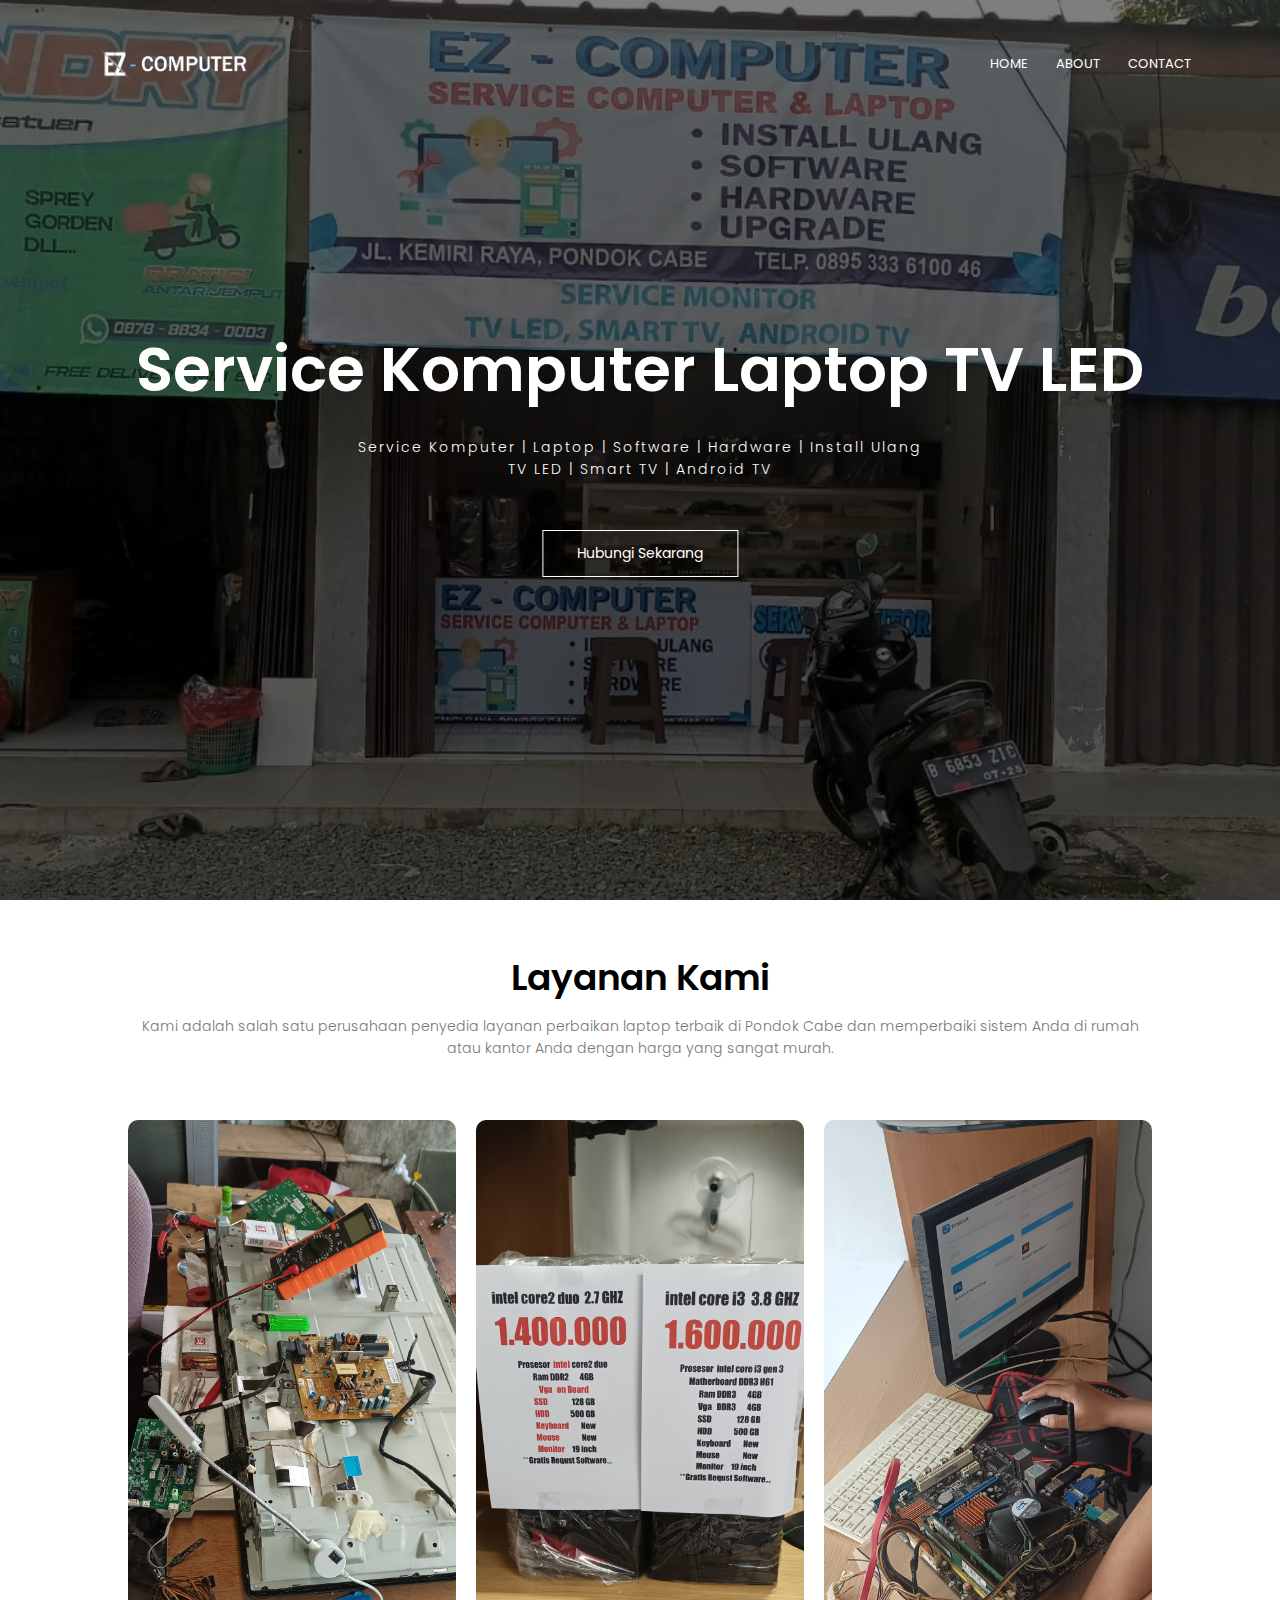
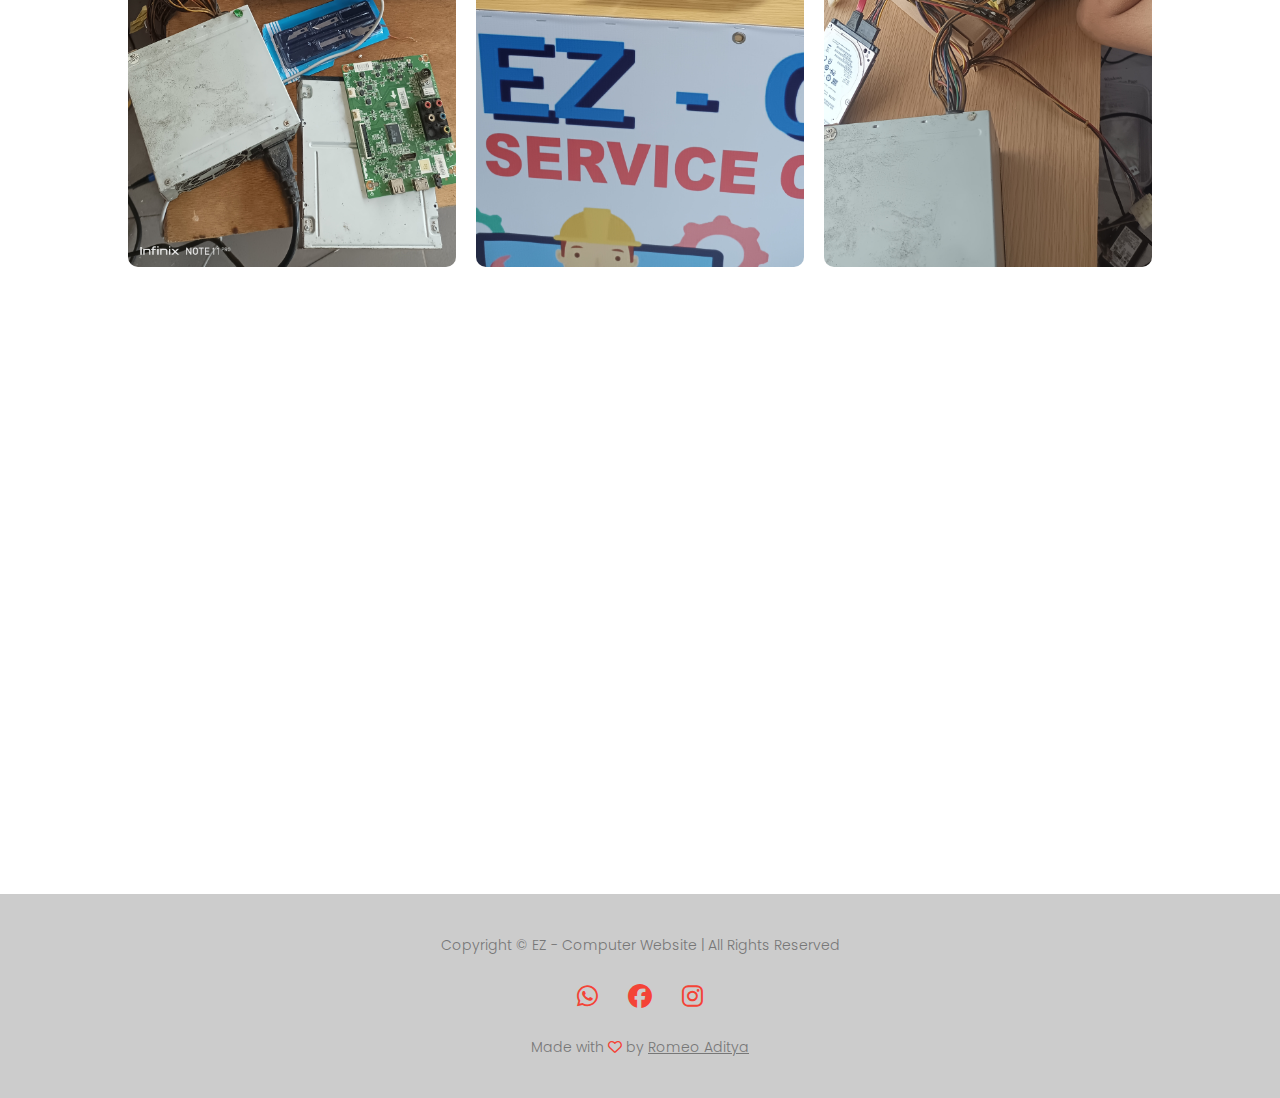
<file: index.html>
<!DOCTYPE html>
<html lang="en">
<head>
    <meta charset="UTF-8">
    <meta name="viewport" content="width=device-width, initial-scale=1.0">
    <title>EZ - Computer</title>
    <link rel="stylesheet" href="style.css">
    <!-- Fonts -->
    <link rel="preconnect" href="https://fonts.googleapis.com">
    <link rel="preconnect" href="https://fonts.gstatic.com" crossorigin>
    <link href="https://fonts.googleapis.com/css2?family=Poppins:wght@100;200;300;400;600;700&display=swap" rel="stylesheet">
    <!-- Font Awesome -->
    <link rel="stylesheet" href="https://cdnjs.cloudflare.com/ajax/libs/font-awesome/6.4.0/css/all.min.css">
</head>
<body>
    <section class="header">
        <nav>
            <img src="sample-img/logo2.png">
            <div class="nav-links" id="navLinks">
                <i class="fa fa-regular fa-circle-xmark" onclick="hideMenu();"></i>
                <ul>
                    <li><a href="index.html">HOME</a></li>
                    <li><a href="about.html">ABOUT</a></li>
                    <li><a href="contact.html">CONTACT</a></li>
                </ul>
            </div>
            <i class="fa fa-solid fa-bars" onclick="showMenu();"></i>
        </nav>

        <div class="text-box">
            <h1>Service Komputer Laptop TV LED</h1>
            <p>Service Komputer | Laptop | Software | Hardware | Install Ulang <br>  TV LED | Smart TV | Android TV </p>
            <a href="https://wa.me/62895333610046?text=Hallo%2C%20EZ%20Computer" class="hero-btn">Hubungi Sekarang</a>
        </div>
    </section>

    <!-- Course -->
    <!-- <section class="course">
        <h1>Pelayanan Kami</h1>
        <p>Layanan Service dengan Harga terbaik.</p>

        <div class="row">
            <div class="course-col">
                <h3>Intermediate</h3>
                <p>Lorem ipsum dolor sit amet consectetur adipisicing elit. Ipsam vero ad dignissimos placeat. Quas atque omnis qui reiciendis quibusdam fuga assumenda nostrum cum, inventore fugit officiis iste ducimus ullam quidem.</p>
            </div>
            <div class="course-col">
                <h3>Degree</h3>
                <p>Lorem ipsum dolor sit amet consectetur adipisicing elit. Ipsam vero ad dignissimos placeat. Quas atque omnis qui reiciendis quibusdam fuga assumenda nostrum cum, inventore fugit officiis iste ducimus ullam quidem.</p>
            </div>
            <div class="course-col">
                <h3>Post Graduation</h3>
                <p>Lorem ipsum dolor sit amet consectetur adipisicing elit. Ipsam vero ad dignissimos placeat. Quas atque omnis qui reiciendis quibusdam fuga assumenda nostrum cum, inventore fugit officiis iste ducimus ullam quidem.</p>
            </div>
        </div>
    </section> -->

    <!-- Campus -->
    <section class="campus">
        <h1>Layanan Kami</h1>
        <p>Kami adalah salah satu perusahaan penyedia layanan perbaikan laptop terbaik di Pondok Cabe dan memperbaiki sistem Anda di rumah atau kantor Anda dengan harga yang sangat murah.</p>

        <div class="row">
            <div class="campus-col">
                <img src="sample-img/tv.jpg">
                <div class="layer">
                    <h3>TV LED</h3>
                </div>
            </div>
            <div class="campus-col">
                <img src="sample-img/cpu.jpg">
                <div class="layer">
                    <h3>Jual Komputer</h3>
                </div>
            </div>
            <div class="campus-col">
                <img src="sample-img/pc.jpg">
                <div class="layer">
                    <h3>CPU</h3>
                </div>
            </div>
        </div>
    </section>

<!-- Facilities -->

    <!-- <section class="facilities">
        <h1>Our Facilities</h1>
        <p>Lorem ipsum dolor sit amet consectetur adipisicing elit.</p>

        <div class="row">
            <div class="facilities-col">
                <img src="sample-img/library.png">
                <h3>World Class Library</h3>
                <p>Lorem ipsum dolor sit amet consectetur adipisicing elit. Dignissimos in nihil reiciendis nostrum iste deserunt impedit ad.</p>
            </div>
            <div class="facilities-col">
                <img src="sample-img/cafeteria.png">
                <h3>Tasty and Healthy Food</h3>
                <p>Lorem ipsum dolor sit amet consectetur adipisicing elit. Dignissimos in nihil reiciendis nostrum iste deserunt impedit ad.</p>
            </div>
            <div class="facilities-col">
                <img src="sample-img/basketball.png">
                <h3>Largest Play Ground</h3>
                <p>Lorem ipsum dolor sit amet consectetur adipisicing elit. Dignissimos in nihil reiciendis nostrum iste deserunt impedit ad.</p>
            </div>
        </div>
    </section> -->

    <!-- Call To Action -->
    <section class="cta">
        <h1>Service Komputer Laptop Software Hardware Install Ulang TV LED Smart TV dan Android TV anda </h1>
        <a href="contact.html" class="hero-btn">HUBUNGI KAMI</a>
    </section>


    <!-- Footer -->
    <section class="footer">
        <p>Copyright © EZ - Computer Website | All Rights Reserved</p>

        <div class="icons">
            <a href="https://wa.me/62895333610046?text=Hallo%2C%20EZ%20Computer"><i class="fa fa-brands fa-whatsapp"></i></a>
            <a href="https://www.facebook.com/profile.php?id=100093645186313&mibextid=ZbWKwL"><i class="fa fa-brands fa-facebook"></i></a>
            <a href="https://instagram.com/romeoadity_"><i class="fa fa-brands fa-instagram"></i></a>
        </div>
        <p>Made with <i class="fa fa-regular fa-heart"></i> by <a href="https://instagram.com/romeoadity_">Romeo Aditya</a></p>
    </section>











<script>
    var navLink = document.getElementById("navLinks");
    
    function showMenu(){
        navLinks.style.right = "0";
    }
    function hideMenu(){
        navLinks.style.right = "-200px";
    }
</script>


</body>
</html>
</file>
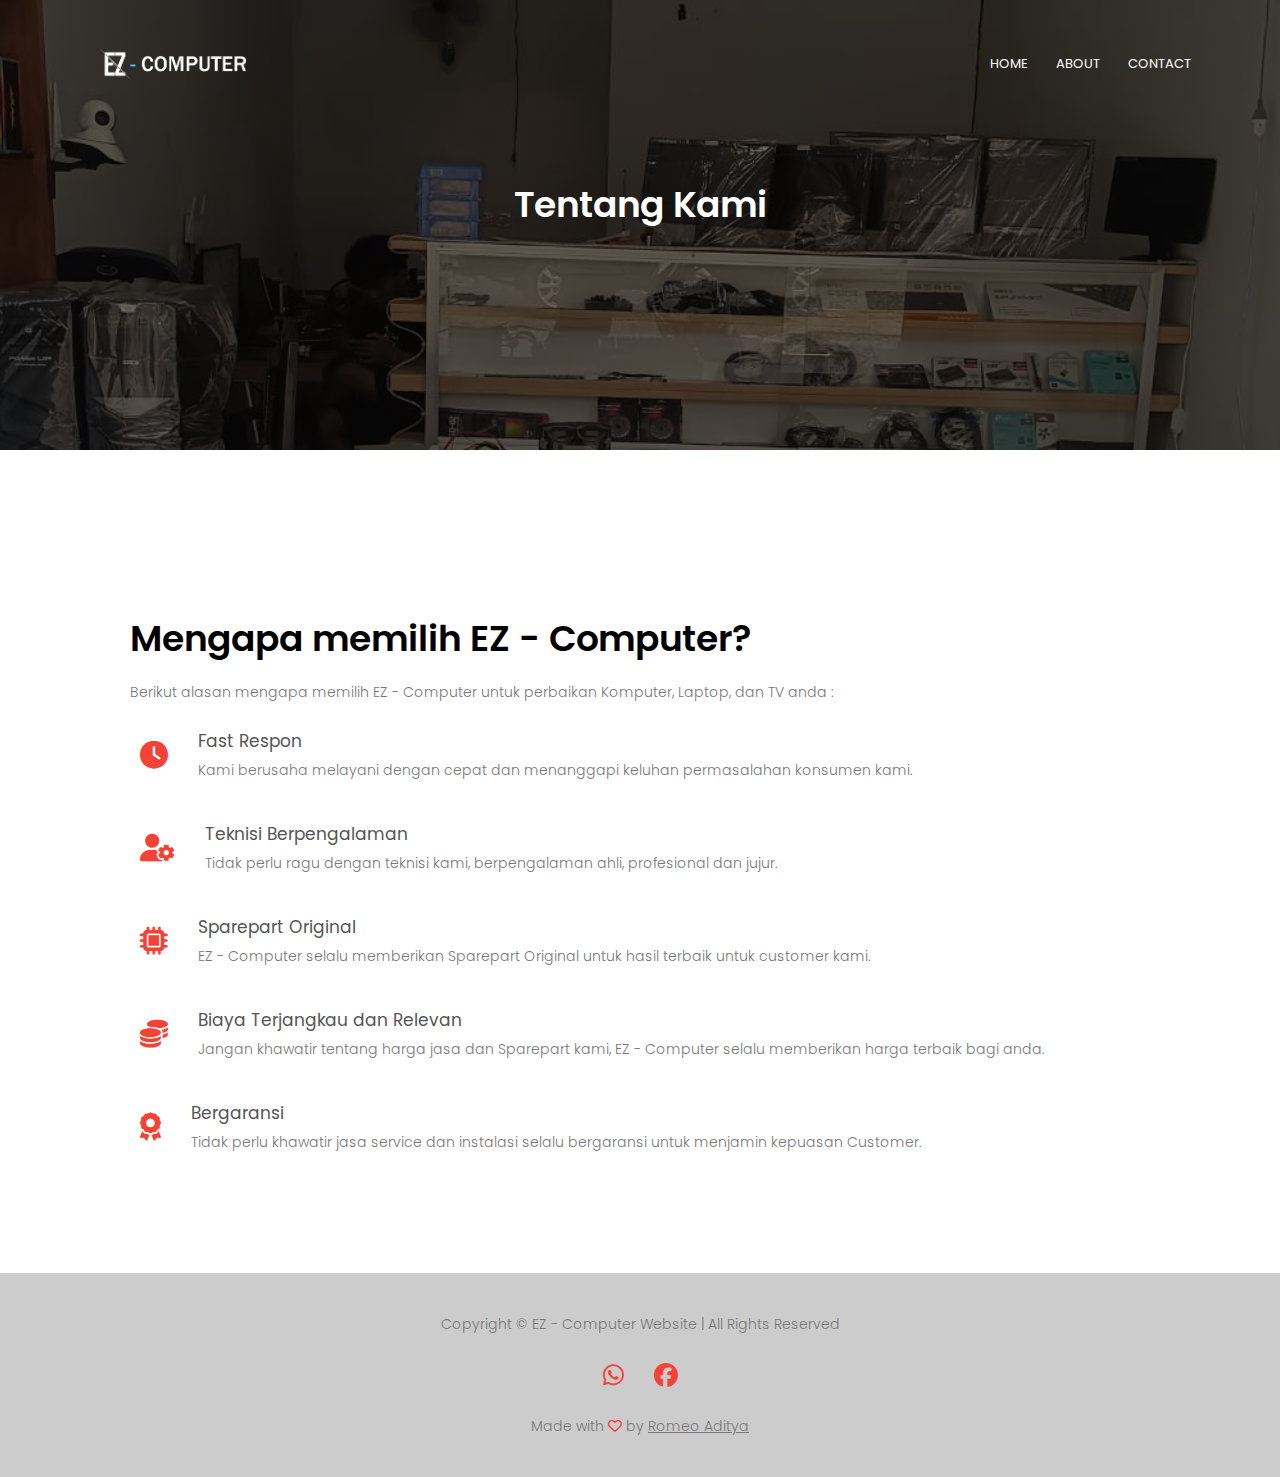
<file: about.html>
<!DOCTYPE html>
<html lang="en">
<head>
    <meta charset="UTF-8">
    <meta name="viewport" content="width=device-width, initial-scale=1.0">
    <title>EZ - Computer</title>
    <link rel="stylesheet" href="style.css">
    <!-- Fonts -->
    <link rel="preconnect" href="https://fonts.googleapis.com">
    <link rel="preconnect" href="https://fonts.gstatic.com" crossorigin>
    <link href="https://fonts.googleapis.com/css2?family=Poppins:wght@100;200;300;400;600;700&display=swap" rel="stylesheet">
    <!-- Font Awesome -->
    <link rel="stylesheet" href="https://cdnjs.cloudflare.com/ajax/libs/font-awesome/6.4.0/css/all.min.css">
</head>
<body>
    <section class="sub-header">
        <nav>
            <img src="sample-img/logo2.png">
            <div class="nav-links" id="navLinks">
                <i class="fa fa-regular fa-circle-xmark" onclick="hideMenu();"></i>
                <ul>
                    <li><a href="index.html">HOME</a></li>
                    <li><a href="about.html">ABOUT</a></li>
                    <li><a href="contact.html">CONTACT</a></li>
                </ul>
            </div>
            <i class="fa fa-solid fa-bars" onclick="showMenu();"></i>
        </nav>
        <h1>Tentang Kami</h1>
    </section>


    <!-- about us content -->

    <section class="about-us">
        <div class="row">
            <div class="about-col">
                <h1>Mengapa memilih EZ - Computer?</h1>
                <p>Berikut alasan mengapa memilih EZ - Computer untuk perbaikan Komputer, Laptop, dan TV anda :</p>
                <div>
                    <i class="fa fa-solid fa-clock"></i>
                    <span>
                        <h5>Fast Respon</h5>
                        <p>Kami berusaha melayani dengan cepat dan menanggapi keluhan permasalahan konsumen kami.</p>
                    </span>
                </div>
                <div>
                    <i class="fa fa-solid fa-user-gear"></i>
                    <span>
                        <h5>Teknisi Berpengalaman</h5>
                        <p>Tidak perlu ragu dengan teknisi kami, berpengalaman ahli, profesional dan jujur.</p>
                    </span>
                </div>
                <div>
                    <i class="fa fa-solid fa-microchip"></i>
                    <span>
                        <h5>Sparepart Original</h5>
                        <p>EZ - Computer selalu memberikan Sparepart Original untuk hasil terbaik untuk customer kami.</p>
                    </span>
                </div>
                <div>
                    <i class="fa fa-solid fa-coins"></i>
                    <span>
                        <h5>Biaya Terjangkau dan Relevan</h5>
                        <p>Jangan khawatir tentang harga jasa dan Sparepart kami, EZ - Computer selalu memberikan harga terbaik bagi anda.</p>
                    </span>
                </div>
                <div>
                    <i class="fa fa-solid fa-award"></i>
                    <span>
                        <h5>Bergaransi</h5>
                        <p>Tidak perlu khawatir jasa service dan instalasi selalu bergaransi untuk menjamin kepuasan Customer.</p>
                    </span>
                </div>
                
            </div>
        </div>
    </section>


    <!-- Footer -->
    <section class="footer">
        <p>Copyright © EZ - Computer Website | All Rights Reserved</p>

        <div class="icons">
            <a href="https://wa.me/62895333610046?text=Hallo%2C%20EZ%20Computer"><i class="fa fa-brands fa-whatsapp"></i></a>
            <a href="https://www.facebook.com/profile.php?id=100093645186313&mibextid=ZbWKwL"><i class="fa fa-brands fa-facebook"></i></a>
            <a href="https://instagram.com/romeoadity_><i class="fa fa-brands fa-instagram"></i></a>
        </div>
        <p>Made with <i class="fa fa-regular fa-heart"></i> by <a href="https://instagram.com/romeoadity_">Romeo Aditya</a></p>
    </section>











<script>
    var navLink = document.getElementById("navLinks");
    
    function showMenu(){
        navLinks.style.right = "0";
    }
    function hideMenu(){
        navLinks.style.right = "-200px";
    }
</script>


</body>
</html>
</file>
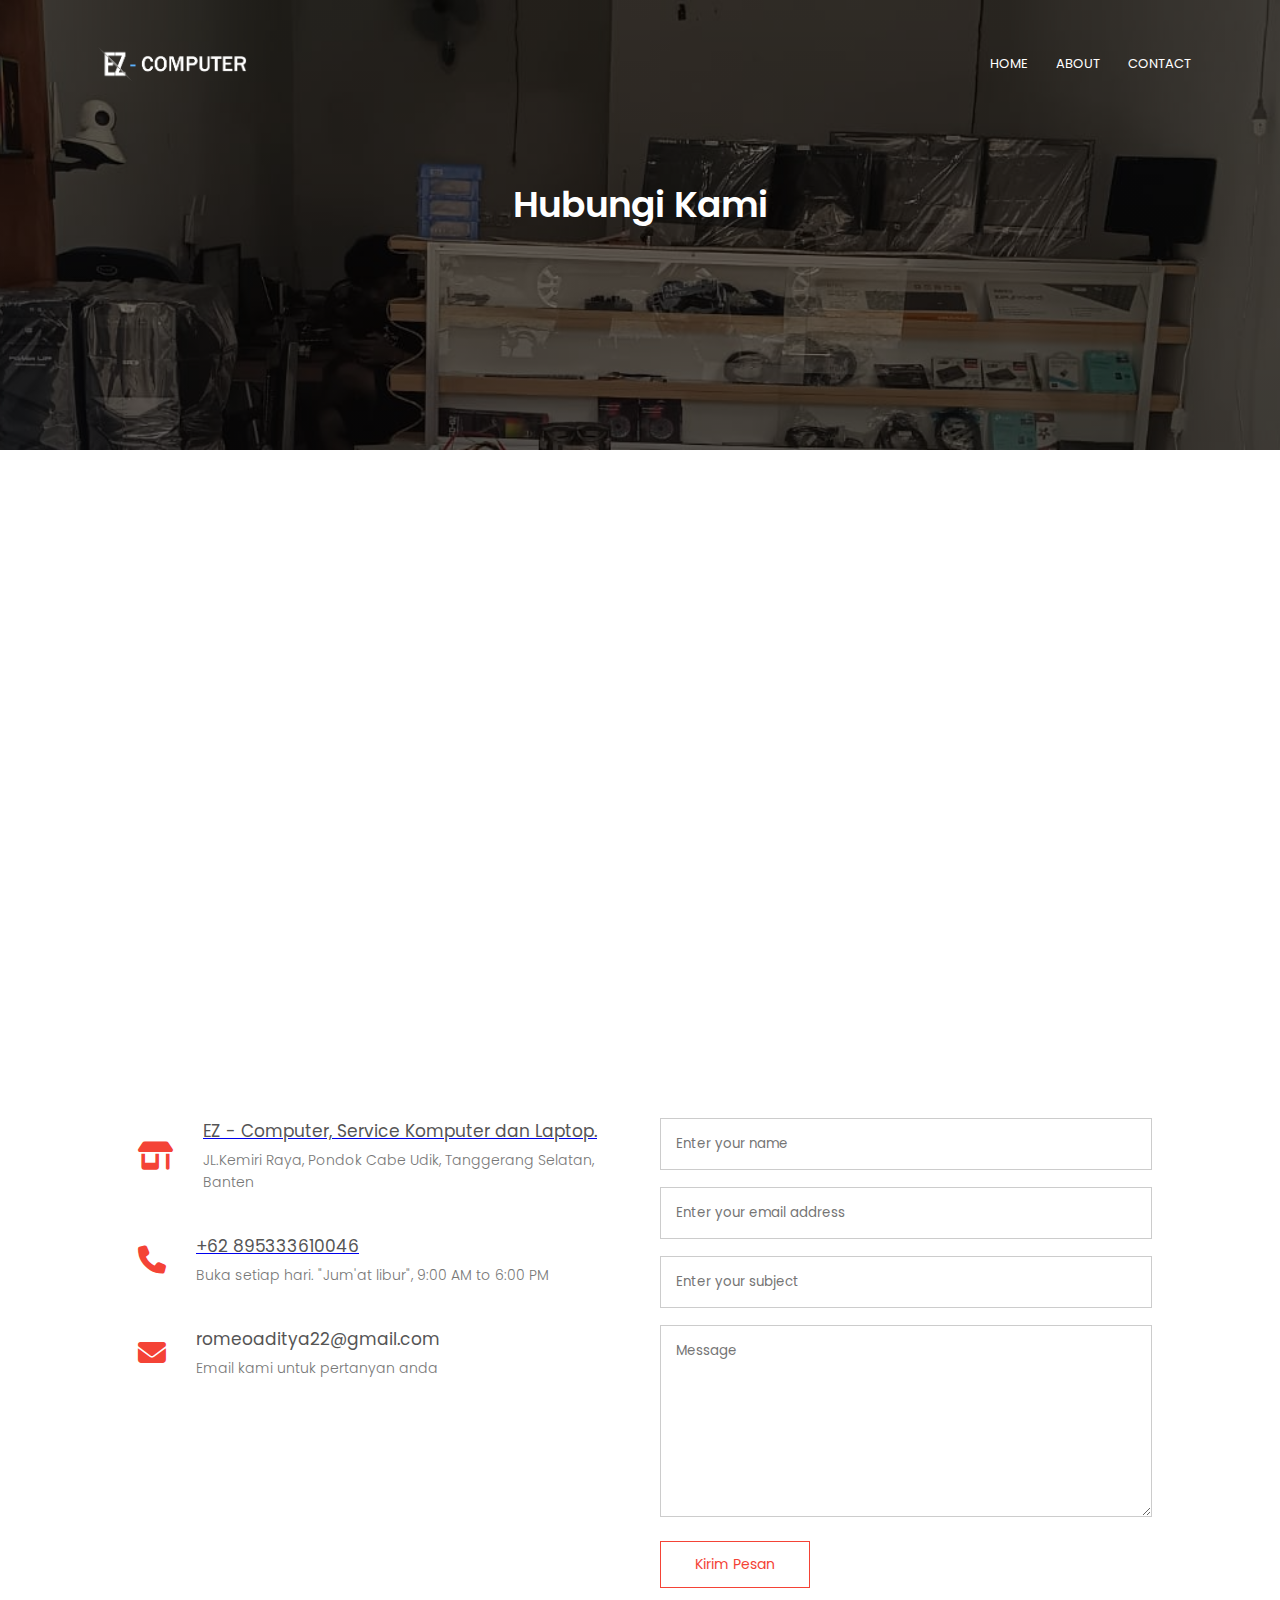
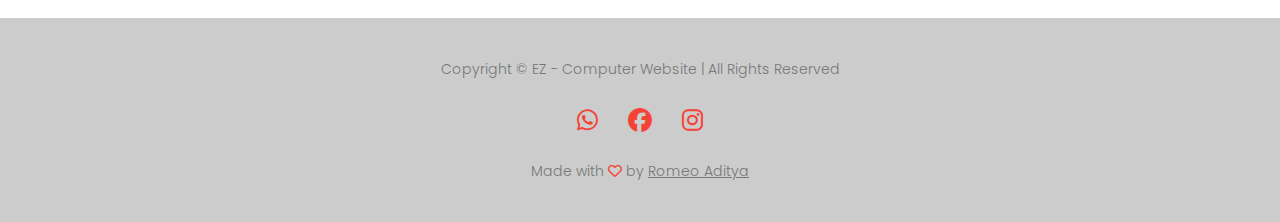
<file: contact.html>
<!DOCTYPE html>
<html lang="en">
<head>
    <meta charset="UTF-8">
    <meta name="viewport" content="width=device-width, initial-scale=1.0">
    <title>EZ - Computer</title>
    <link rel="stylesheet" href="style.css">
    <!-- Fonts -->
    <link rel="preconnect" href="https://fonts.googleapis.com">
    <link rel="preconnect" href="https://fonts.gstatic.com" crossorigin>
    <link href="https://fonts.googleapis.com/css2?family=Poppins:wght@100;200;300;400;600;700&display=swap" rel="stylesheet">
    <!-- Font Awesome -->
    <link rel="stylesheet" href="https://cdnjs.cloudflare.com/ajax/libs/font-awesome/6.4.0/css/all.min.css">
</head>
<body>
    <section class="sub-header">
        <nav>
            <img src="sample-img/logo2.png">
            <div class="nav-links" id="navLinks">
                <i class="fa fa-regular fa-circle-xmark" onclick="hideMenu();"></i>
                <ul>
                    <li><a href="index.html">HOME</a></li>
                    <li><a href="about.html">ABOUT</a></li>
                    <li><a href="contact.html">CONTACT</a></li>
                </ul>
            </div>
            <i class="fa fa-solid fa-bars" onclick="showMenu();"></i>
        </nav>
        <h1>Hubungi Kami</h1>
    </section>


    <!-- contact us -->

    <section class="location">
        <iframe src="https://www.google.com/maps/embed?pb=!1m18!1m12!1m3!1d3965.3486565735784!2d106.7576854!3d-6.3488824!2m3!1f0!2f0!3f0!3m2!1i1024!2i768!4f13.1!3m3!1m2!1s0x2e69ef9790728979%3A0x4ad391fdf499552!2sEz-%20computer!5e0!3m2!1sid!2sid!4v1686977729399!5m2!1sid!2sid" width="600" height="450" style="border:0;" allowfullscreen="" loading="lazy" referrerpolicy="no-referrer-when-downgrade"></iframe>
    </section>

    <section class="contact-us">
        <div class="row">
            <div class="contact-col">
                <div>
                    <i class="fa fa-solid fa-shop"></i>
                    <span>
                        <a href="https://goo.gl/maps/iWvy6mSP7Kh5hm8Q6"><h5>EZ - Computer, Service Komputer dan Laptop.</h5></a>
                        <p>JL.Kemiri Raya, Pondok Cabe Udik, Tanggerang Selatan, Banten</p>
                    </span>
                </div>
                <div>
                    <i class="fa fa-solid fa-phone"></i>
                    <span>
                        <a href="https://wa.me/62895333610046?text=Hallo%2C%20EZ%20Computer"><h5>+62 895333610046</h5></a>
                        <p>Buka setiap hari. "Jum'at libur", 9:00 AM to 6:00 PM</p>
                    </span>
                </div>
                <div>
                    <i class="fa fa-solid fa-envelope"></i>
                    <span>
                        <h5>romeoaditya22@gmail.com</h5>
                        <p>Email kami untuk pertanyan anda</p>
                    </span>
                </div>
            </div>
            <div class="contact-col">
                <form action="https://formsubmit.co/romeoaditya22@gmail.com" method="POST">
                    <input type="text" name="name" placeholder="Enter your name" required>
                    <input type="email" name="email" placeholder="Enter your email address" required>
                    <input type="text" name="subject" placeholder="Enter your subject" required>
                    <textarea rows="8" name="message" placeholder="Message" required></textarea>
                    <button type="submit" class="hero-btn red-btn">Kirim Pesan</button>
                </form>
            </div>
        </div>
    </section>







    <!-- Footer -->
    <section class="footer">
        <p>Copyright © EZ - Computer Website | All Rights Reserved</p>

        <div class="icons">
            <a href="https://wa.me/62895333610046?text=Hallo%2C%20EZ%20Computer"><i class="fa fa-brands fa-whatsapp"></i></a>
            <a href="https://www.facebook.com/profile.php?id=100093645186313&mibextid=ZbWKwL"><i class="fa fa-brands fa-facebook"></i></a>
            <a href="https://instagram.com/romeoadity_"><i class="fa fa-brands fa-instagram"></i></a>
        </div>
        <p>Made with <i class="fa fa-regular fa-heart"></i> by <a href="https://instagram.com/romeoadity_">Romeo Aditya</a></p>
    </section>





    <!-- Contact Form -->
    <!-- <script src="//cdnjs.cloudflare.com/ajax/libs/validate.js/0.13.1/validate.min.js"></script>
    <script>
        const constraints = {
            name: {
                presence: { allowEmpty: false }
            },
            email: {
                presence: { allowEmpty: false },
                email: true
            },
            subject: {
                presence: { allowEmpty: false }
            },
            message: {
                presence: { allowEmpty: false }
            }
        };
     
        const form = document.getElementById('contact-form');
     
        form.addEventListener('submit', function (event) {
          const formValues = {
              name: form.elements.name.value,
              email: form.elements.email.value,
              subject: form.elements.subject.value,
              message: form.elements.message.value
          };
     
          const errors = validate(formValues, constraints);
     
          if (errors) {
            event.preventDefault();
            const errorMessage = Object
                .values(errors)
                .map(function (fieldValues) { return fieldValues.join(', ')})
                .join("\n");
     
            alert(errorMessage);
          }
        }, false);
     </script> -->

<!-- End Contact form script -->

<script>
    var navLink = document.getElementById("navLinks");
    
    function showMenu(){
        navLinks.style.right = "0";
    }
    function hideMenu(){
        navLinks.style.right = "-200px";
    }
</script>


</body>
</html>
</file>
<file: style.css>
*{
    margin: 0;
    padding: 0;
    font-family: 'Poppins', sans-serif;
    box-sizing: border-box;
    background-attachment: fixed;
}

.header{
    min-height: 100vh;
    width: 100%;
    background-image: linear-gradient(rgba(0, 0, 0, 0.5), rgba(0, 0, 0, 0.6)), url(sample-img/bnr.jpeg);
    background-position: center;
    background-size: cover;
    position: relative;
}
nav{
    display: flex;
    padding: 2% 6%;
    justify-content: space-between;
    align-items: center;
}
nav img{
    width: 170px;
}
.nav-links{
    flex: 1;
    text-align: right;
    transition: 0.7s;
}
.nav-links ul li{
    list-style: none;
    display: inline-block;
    padding: 8px 12px;
    position: relative;
}
.nav-links ul li a{
    color: #fff;
    text-decoration: none;
    font-size: 13px;
}
.nav-links ul li::after{
    content: '';
    width: 0%;
    height: 2px;
    background: #f44336;
    display: block;
    margin: auto;
    transition: 0.5s;
}
.nav-links ul li:hover::after{
    width: 100%;
}
.text-box{
    width: 99%;
    color: #fff;
    position: absolute;
    top: 50%;
    left: 50%;
    transform: translate(-50%,-50%);
    text-align: center;
}
.text-box h1{
    font-size: 62px;
}
.text-box p{
    margin: 10px 0 40px;
    font-size: 14px;
    color: #fff;
    letter-spacing: 2px;
}
.hero-btn{
    display: inline-block;
    text-decoration: none;
    color: #fff;
    border: 1px solid #fff;
    padding: 12px 34px;
    font-size: 14px;
    background: transparent;
    position: relative;
    cursor: pointer;
}
.hero-btn:hover{
    border: 1px solid #f44336;
    background: #f44336;
    transition: 0.6s;
}
nav .fa{
    display: none;
}
@media(max-width: 700px){
    .text-box h1{
        font-size: 25px;
    }
    .nav-links ul li{
        display: block;
    }
    .nav-links{
        position: fixed;
        background: #f44336;
        height: 100vh;
        width: 200px;
        top: 0;
        right: -200px;
        text-align: left;
        z-index: 2;
    }
    nav .fa{
        display: block;
        color: #fff;
        margin: 10px;
        font-size: 22px;
        cursor: pointer;
    }
    .nav-links ul{
        padding: 30px;
    }
}

/* Course */
.course{
    width: 80%;
    margin: auto;
    text-align: center;
    padding-top: 100px;
}
h1{
    font-size: 36px;
    font-weight: 600;
}
p{
    color: #777;
    font-size: 14px;
    font-weight: 300;
    line-height: 22px;
    padding: 10px;
}
.row{
    margin-top: 5%;
    display: flex;
    justify-content: space-between;
}
.course-col{
    flex-basis: 31%;
    background: #fff3f3;
    border-radius: 10px;
    margin-bottom: 5%;
    padding: 20px 12px;
    box-sizing: border-box;
    transition: 0.5s;
}
h3{
    text-align: center;
    font-weight: 600;
    margin: 10px 0;
}
.course-col:hover{
    box-shadow: 0 0 20px 0px rgba(0,0,0,0.2);
}
@media (max-width: 700px){
    .row{
        flex-direction: column;
    }
}

.campus{
    width: 80%;
    margin: auto;
    text-align: center;
    padding-top: 50px;
}
.campus-col{
    flex-basis: 32%;
    border-radius: 10px;
    margin-bottom: 30px;
    position: relative;
    overflow: hidden;
}
.campus-col img{
    width: 100%;
    display: block;
}
.layer{
    background: transparent;
    height: 100%;
    width: 100%;
    position: absolute;
    top: 0;
    left: 0;
    transition: 0.5s;
}
.layer:hover{
    background: rgba(226,0,0,0.7);
}
.layer h3{
    width: 100%;
    font-weight: 500;
    color: #fff;
    font-size: 26px;
    bottom: 0;
    left: 50%;
    transform: translateX(-50%);
    position: absolute;
    opacity: 0;
    transition: 0.7s;
}
.layer:hover h3{
    bottom: 49%;
    opacity: 1;
}

/* Facilities */

.facilities{
    text-align: center;
    width: 80%;
    margin: auto;
    padding-top: 100px;
}
.facilities-col{
    flex-basis: 31%;
    border-radius: 10px;
    margin-bottom: 5%;
    text-align: left;
}
.facilities-col img{
    width: 100%;
    border-radius: 10px;
}
.facilities-col p{
    padding: 0;
}
.facilities-col h3{
    margin-top: 16px;
    margin-bottom: 15px;
    text-align: left;
}
/* call to action */
.cta{
    width: 80%;
    margin: 100px auto;
    background-image: linear-gradient(rgba(0,0,0,0.6), rgba(0,0,0,0.7)), url(sample-img/bnr2.jpg);
    background-position: center;
    background-size: cover;
    border-radius: 10px;
    text-align: center;
    padding: 100px 0;
}   
.cta h1{
    color: #fff;
    margin-bottom: 40px;
    padding: 0;
}
@media (max-width: 700px){
    .cta h1{
        font-size: 24px;
    }
}

.footer{
    width: 100%;
    background: #ccc;
    text-align: center;
    padding: 30px 0;
}
.footer h4{
    margin-bottom: 25px;
    margin-top: 20px;
    font-weight: 600;
}

.icons .fa{
    font-size: 24px;
    color: #f44336;
    margin: 0 13px;
    cursor: pointer;
    padding: 18px 0;
}
.fa-heart{
    color: #f44336;
}
.footer a{
    color: #777;
}
/* @media (max-width: 700px){
    .footer p{
        font-size: 15px;
    }
} */
.red-btn{
    border: 1px solid #f44336;
    background: transparent;
    color: #f44336;
}
.red-btn:hover{
    color: #fff;
}

.sub-header{
    height: 50vh;
    width: 100%;
    background-image: linear-gradient(rgba(0, 0, 0, 0.5), rgba(0, 0, 0, 0.6)), url(sample-img/bnr3.jpeg);
    background-position: center;
    background-size: cover;
    text-align: center;
    color: #fff;
}
.sub-header h1{
    margin-top: 50px;
}

/* About us page */

.about-us{
    width: 80%;
    margin: auto;
    padding-top: 80px;
    padding-bottom: 50px;
}
.about-col{
    padding: 30px 2px;
}
.about-col h1{
    padding-top: 0;
}
.about-col p{
    padding: 15px 0 25px;
}
.about-col div{
    display: flex;
    align-items: center;
    margin-bottom: 40px;
}
.about-col div .fa{
    font-size: 28px;
    color: #f44336;
    margin: 10px;
    margin-right: 30px;
}
.about-col div p{
    padding: 0;
}
.about-col div h5{
    font-size: 17px;
    margin-bottom: 5px;
    color: #555;
    font-weight: 400;
}




 /* Contact us page */
.location{
    width: 80%;
    margin: auto;
    padding: 80px 0;
}
.location iframe{
    width: 100%;
}
.contact-us{
    width: 80%;
    margin: auto;
}
.contact-col{
    flex-basis: 48%;
    margin-bottom: 30px;
}
.contact-col div{
    display: flex;
    align-items: center;
    margin-bottom: 40px;
}
.contact-col div .fa{
    font-size: 28px;
    color: #f44336;
    margin: 10px;
    margin-right: 30px;
}
.contact-col div p{
    padding: 0;
}
.contact-col div h5{
    font-size: 17px;
    margin-bottom: 5px;
    color: #555;
    font-weight: 400;
}
.contact-col input, .contact-col textarea{
    width: 100%;
    padding: 15px;
    margin-bottom: 17px;
    outline: none;
    border: 1px solid #ccc;
    box-sizing: border-box;
}
</file>
